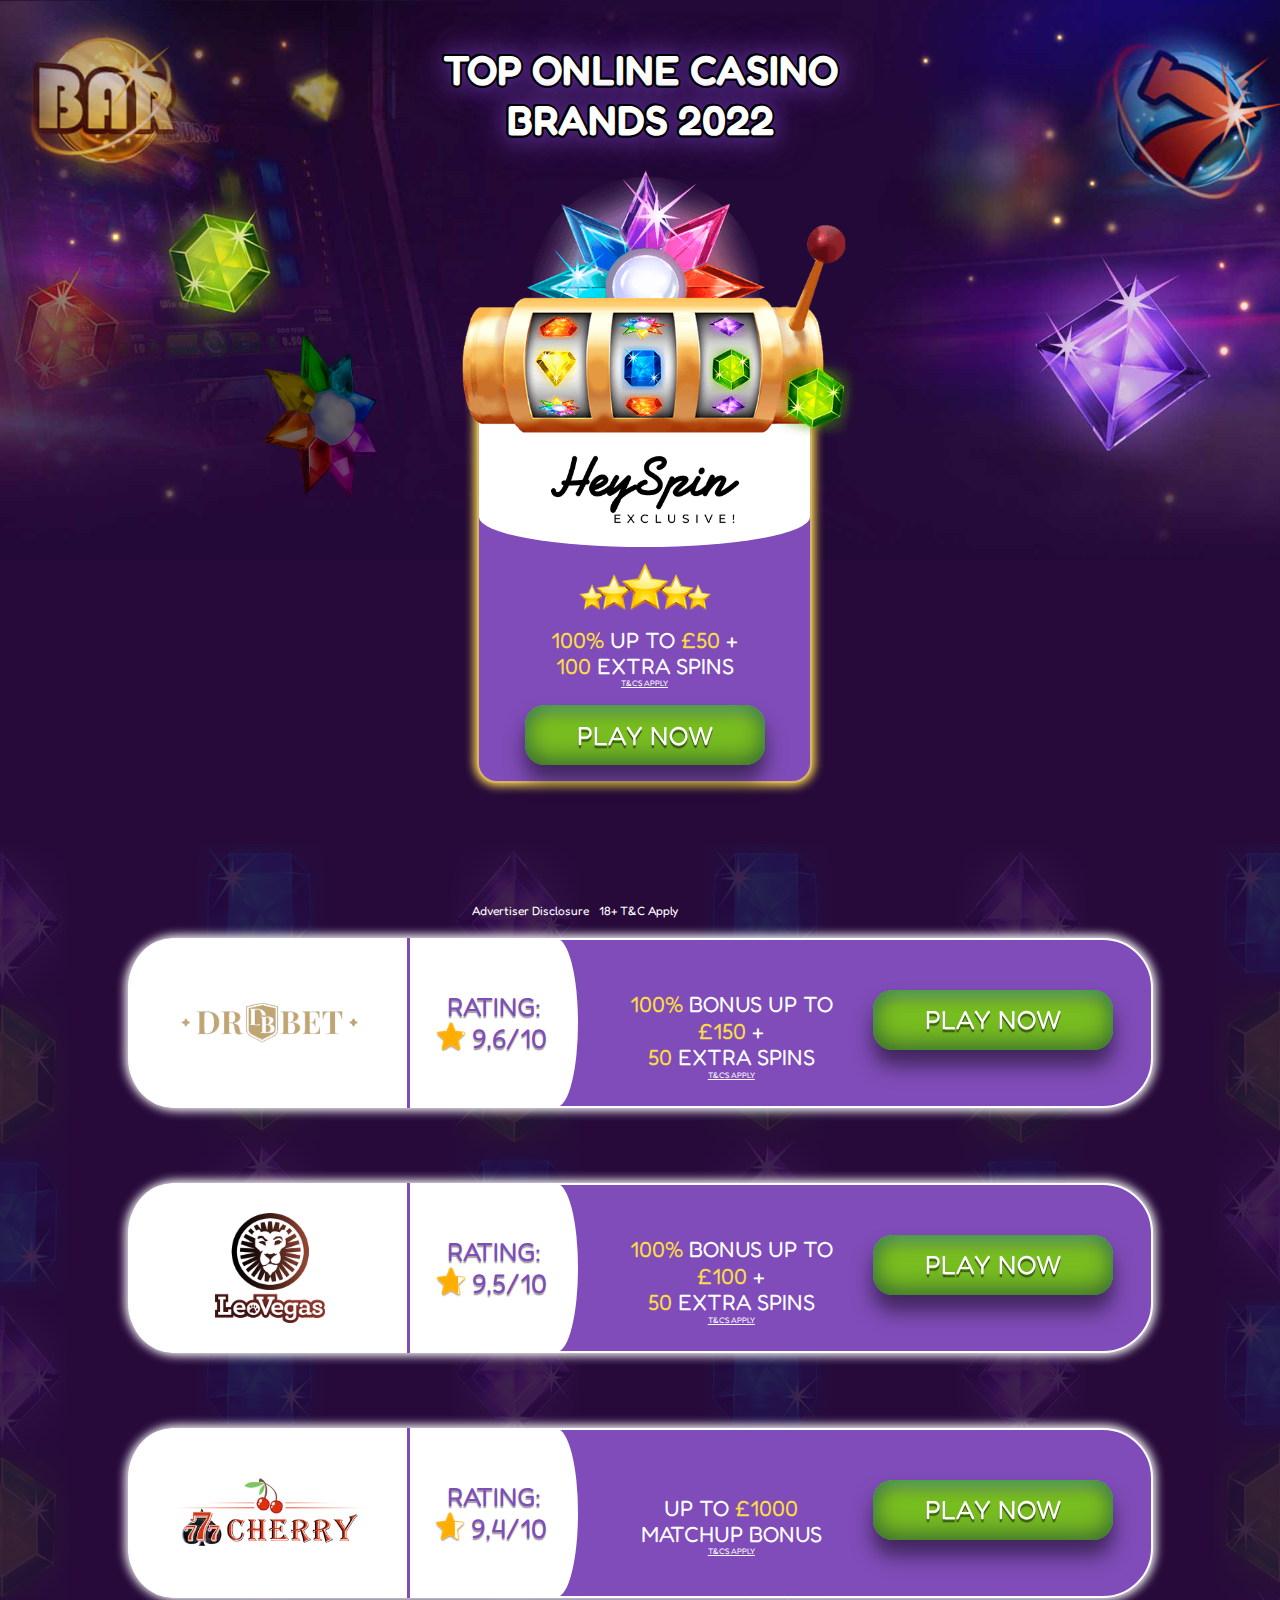
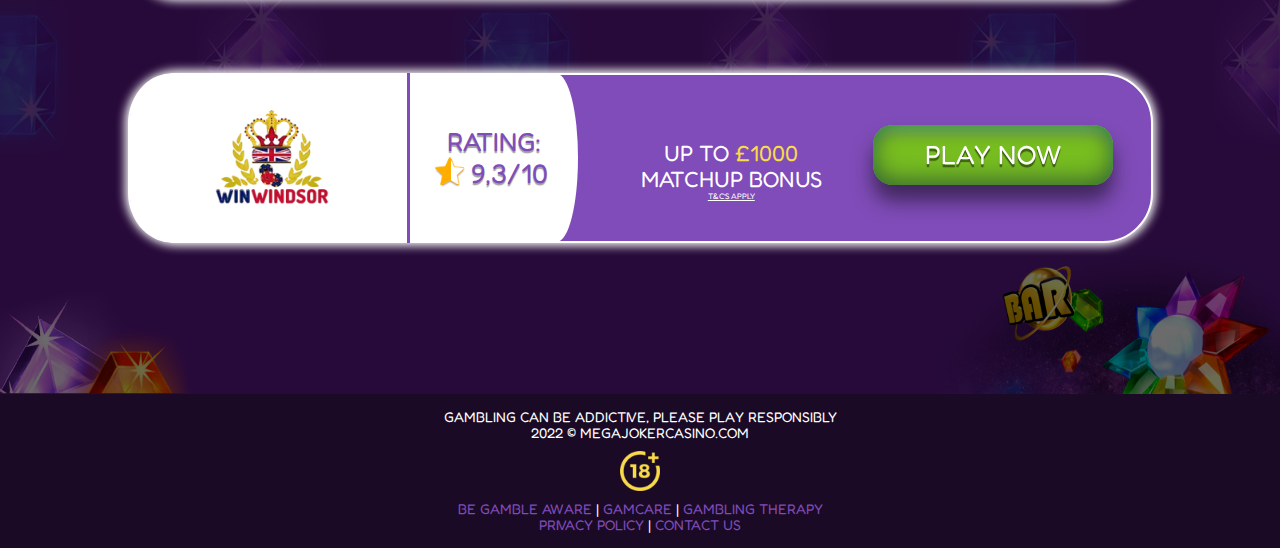
<file: index.html>
<!DOCTYPE html>
<html lang="en">

<head>
    <meta charset="UTF-8">
    <meta http-equiv="X-UA-Compatible" content="IE=edge">
    <meta name="viewport" content="width=device-width, initial-scale=1.0">
    <meta name="robots" content="noindex">
    <title>Mega Joker Casino</title>
    <link rel="shortcut icon" type="image/png" href="./images/favicon.ico" />
    <link rel="preconnect" href="https://fonts.googleapis.com">
    <link rel="preconnect" href="https://fonts.gstatic.com" crossorigin>
    <link href="https://fonts.googleapis.com/css2?family=Fredoka+One&display=swap" rel="stylesheet">
    <link rel="stylesheet"
        href="https://cdnjs.cloudflare.com/ajax/libs/modern-normalize/1.1.0/modern-normalize.min.css" />
    <link rel="stylesheet" href="./css/main.min.css?ver=14" />

    <!-- Yandex.Metrika counter -->
    <script type="text/javascript">
        (function (m, e, t, r, i, k, a) {
            m[i] = m[i] || function () { (m[i].a = m[i].a || []).push(arguments) };
            m[i].l = 1 * new Date(); k = e.createElement(t), a = e.getElementsByTagName(t)[0], k.async = 1, k.src = r, a.parentNode.insertBefore(k, a)
        })
            (window, document, "script", "https://mc.yandex.ru/metrika/tag.js", "ym");

        ym(87229335, "init", {
            clickmap: true,
            trackLinks: true,
            accurateTrackBounce: true,
            webvisor: true
        });
    </script>
    <noscript>
        <div><img src="https://mc.yandex.ru/watch/87229335" style="position:absolute; left:-9999px;" alt="" /></div>
    </noscript>
    <!-- /Yandex.Metrika counter -->

    <style>
        @media screen and (min-width:1200px) {
            .width {
                width: 240px;
            }
        }

        .wCh {
            width: 170px;
        }

        @media screen and (min-width:1200px) {
            .widthCherry {
                width: 196px;
            }
        }

        .Leo {
            width: 80px;
            padding: 5px;
        }

        @media screen and (min-width:1200px) {
            .Leo {
                width: 110px;
                padding: 0px;
            }
        }
    </style>
</head>

<body>
    <header class="header">
        <div class="header__container">
            <h1 class="header__title">top online casino <br> brands 2022</h1>
        </div>
    </header>

    <!--  <a href="#raiting">
    <svg class="scroll">
        <use href="./icons.svg#icon-scroll"></use>
    </svg>
    </a> -->


    <main>
        <section class="section hero">
            <div class="container hero__block">
                <img srcset="./images/slotsstarburst.png 1x, ./images/slotsstarburst.png 2x"
                    src="./images/slotsstarburst.png" alt="star" class="hero__slotsstar">

                <div class="hero__box">
                    <div class="hero__slots">
                        <img srcset="./images/HS.png 1x, ./images/HS.png 2x" src="./images/HS.png" alt="logo"
                            class="hero__logo">
                    </div>

                    <div class="hero__items">
                        <ul>
                            <li class="hero__item"><img srcset="./images/5stars.png 1x, ./images/5stars.png 2x"
                                    src="./images/5stars.png" alt="stars" class="hero__5stars"></li>

                            <li class="hero__item">
                                <p class="title__hero">
                                    <span class="accent-color">100%</span> Up to <span class="accent-color">£50</span>
                                    +<br><span class="accent-color">100 </span>extra spins
                                    <a target="_blank" class="tc-tooltip desktop-tooltip"
                                        href="https://adv2click.com/6TQ3Vrzq?utm_term='.$utm_term.'&utm_campaign='.$utm_campaign.'&utm_match='.$utm_match.'&gclid='.$gclid.'&accid='.$accid.'">T&C’s
                                        apply</a>
                                    <span target="_blank" class="tc-tooltip mobile-tooltip tc-tooltip-1"
                                        data-modal-open>T&C’s apply</span>
                                    <span class="tooltip-content tooltip-content-1">
                                        18+. New Players Only. Min. deposit £10. Max bonus allowed is £50. Offer
                                        duration upon receiving is valid for 2 weeks (14 days). Max Win from spins is
                                        £100. 35x wagering applies both for bonus and spins part. Spins are credited on
                                        specific games(Starburst). Spins expire after 24 hours if unused. Full T&Cs
                                        Apply.
                                    </span>
                                </p>
                            </li>

                            <li class="hero__item-margin">
                                <form action="" target="_blank">
                                    <a href="https://adv2click.com/6TQ3Vrzq?utm_term='.$utm_term.'&utm_campaign='.$utm_campaign.'&utm_match='.$utm_match.'&gclid='.$gclid.'&accid='.$accid.'"
                                        target="_blank">
                                        <button class="button__hero hvr-grow" type="button"
                                            style="margin-bottom: 0px;">Play now</button>
                            </li>
                            </a>
                            </form>
                    </div>
                    </ul>
                </div>
            </div>
        </section>

        <section class="raiting section" id="raiting">
            <div class="container">
                <h2 hidden>Rating</h2>
                <div class="raiting__tc-links">
                    <a href="#raiting" style="margin: 0 10px 0 0" data-modal-open3>Advertiser Disclosure</a>
                    <a href="#raiting" data-modal-open2>18+ T&C Apply</a>
                </div>

                <!-- START OF THE BRANDS LIST-->
                <ul class="raiting__list">

                    <!-- ( Dr.Bet ) -->

                    <li>
                        <div class="raiting__box">
                            <div class="raiting__box-1">
                                <img srcset="./images/logoCL.png 1x, ./images/logoCL.png 2x" src="./images/logoCL.png"
                                    alt="Logo1" class="icon__raiting icon__raiting-width">
                            </div>

                            <div class="raiting__stars-box">
                                <ul class="raiting__stars">
                                    <li>
                                        <p class="raiting__text">rating:</p>
                                    </li>

                                    <li>

                                        <div class="raiting__img-number">
                                            <img srcset="./images/starRating.png 1x, ./images/starRating.png 2x"
                                                src="./images/starRating.png" alt="Logo1" class="logo__starsRating">
                                            <p class="raiting__number">9,6/10</p>
                                        </div>



                                    </li>
                                </ul>
                            </div>



                            <div class="raiting__content">
                                <p class="title__hero-margin" data-modal-open6>
                                    <span class="accent-color">100%</span> bonus up to <span
                                        class="accent-color">£150</span>
                                    +<br><span class="accent-color">50</span> extra spins
                                    <a target="_blank" class="tc-tooltip desktop-tooltip"
                                        href="https://adv2click.com/FTqP8HW7?utm_term='.$utm_term.'&utm_campaign='.$utm_campaign.'&utm_match='.$utm_match.'&gclid='.$gclid.'&accid='.$accid.'">T&C’s
                                        apply</a>
                                    <span target="_blank" class="tc-tooltip mobile-tooltip tc-tooltip-1">T&C’s
                                        apply</span>
                                    <span class="tooltip-content tooltip-content-1">

                                        18+. New UK customers only. Opt in required. Bonus can be claimed only once.
                                        Minimal deposit required of £10. Max bonus sum = £150. Bonus money must be
                                        turned over (wagered) 40 times before bonus funds or associated winnings can be
                                        withdrawn. Winnings from bonus spins must be turned over (wagered) 50 times
                                        before bonus funds or associated winnings can be withdrawn. 50 bonus spins will
                                        be credited automatiсally if bonus was activated and first deposit was made in
                                        48 hours after registration. Welcome Spins must be used in 24 hours after they
                                        were credited. Max. bet allowed £5 per bet/spin when wagering with bonus money.
                                        General T&C and General Promotion Terms apply. Play responsibly. This bonus is
                                        available till 31.01.2023.

                                    </span>
                                </p>
                                <a href="https://adv2click.com/FTqP8HW7?utm_term='.$utm_term.'&utm_campaign='.$utm_campaign.'&utm_match='.$utm_match.'&gclid='.$gclid.'&accid='.$accid.'"
                                    target="_blank">
                                    <button class="button__hero hvr-grow" type="button">Play now</button>
                                </a>
                            </div>
                        </div>
                    </li>

                    <!--  START OF BRANDS LIST IN RATING LIST (  Leo Vegas  )-->
                    <li>
                        <div class="raiting__box">
                            <div class="raiting__box-1">
                                <img srcset="./images/leo.png 1x, ./images/leo.png 2x" src="./images/leo.png"
                                    alt="Logo2" class="icon__raiting Leo">
                            </div>

                            <div class="raiting__stars-box">
                                <ul class="raiting__stars">
                                    <li>
                                        <p class="raiting__text">rating:</p>
                                    </li>

                                    <li>

                                    <li>
                                        <div class="raiting__img-number">
                                            <img srcset="./images/starRating2.png 1x, ./images/starRating2.png 2x"
                                                src="./images/starRating2.png" alt="Logo2" class="logo__starsRating">
                                            <p class="raiting__number">9,5/10</p>
                                        </div>


                                    </li>
                                </ul>
                            </div>
                            <div class="raiting__content">
                                <p class="title__hero-margin" data-modal-open7>
                                    <span class="accent-color">100%</span> bonus up to <span
                                        class="accent-color">£100</span>
                                    +<br><span class="accent-color">50</span> extra spins
                                    <a target="_blank" class="tc-tooltip desktop-tooltip"
                                        href="https://adv2click.com/pWbWXkgr?utm_term='.$utm_term.'&utm_campaign='.$utm_campaign.'&utm_match='.$utm_match.'&gclid='.$gclid.'&accid='.$accid.'">T&C’s
                                        apply</a>
                                    <span target="_balnk" class="tc-tooltip mobile-tooltip tc-tooltip-1">T&C’s
                                        apply</span>
                                    <span class="tooltip-content tooltip-content-1">T&Cs apply. New reg only. Claim 10
                                        free spins x10p each on Book of Dead (no deposit needed) within 3 days. Opt in &
                                        deposit £10, £25 or £50 within 7 days & further 7 days to wager cash stakes 35x
                                        to unlock reward (£50 on 2 deposits). 3 day exp. Wagering/game contributions
                                        vary. 25 wager-free spins x10p to added to Starburst with each qualifying
                                        deposit, 3 day expiry.
                                    </span>
                                </p>
                                <a href="https://adv2click.com/pWbWXkgr?utm_term='.$utm_term.'&utm_campaign='.$utm_campaign.'&utm_match='.$utm_match.'&gclid='.$gclid.'&accid='.$accid.'"
                                    target="_blank">
                                    <button class="button__hero hvr-grow" type="button">Play now</button></a>
                            </div>
                        </div>
                    </li>

                    <!--  END OF BRAND IN RATING LIST ( HeySpin )-->


                    <!--  START OF BRAND IN RATING LIST ( Cherry)-->
                    <li>
                        <div class="raiting__box">
                            <div class="raiting__box-1">
                                <img srcset="./images/cherry.webp 1x, ./images/cherry.webp 2x"
                                    src="./images/cherry.webp" alt="Logo4" class="widthCherry wCh">
                            </div>

                            <div class="raiting__stars-box">
                                <ul class="raiting__stars">
                                    <li>
                                        <p class="raiting__text">rating:</p>
                                    </li>

                                    <li>
                                        <div class="raiting__img-number">
                                            <img srcset="./images/starRating3.png 1x, ./images/starRating3.png 2x"
                                                src="./images/starRating3.png" alt="Logo3" class="logo__starsRating">
                                            <p class="raiting__number">9,4/10</p>
                                        </div>

                                    </li>

                                </ul>
                            </div>

                            <div class="raiting__content">
                                <p class="title__hero-margin" data-modal-open9>
                                    <span class="accent-color"></span>up to <span class="accent-color">£1000</span>
                                    <br><span class="accent-color"></span> matchup bonus
                                    <a target="_blank" class="tc-tooltip desktop-tooltip"
                                        href="https://adv2click.com/zwMXVY2Z?utm_term='.$utm_term.'&utm_campaign='.$utm_campaign.'&utm_match='.$utm_match.'&gclid='.$gclid.'&accid='.$accid.'">T&C’s
                                        apply</a>
                                    <span target="_balnk" class="tc-tooltip mobile-tooltip tc-tooltip-1">T&C’s
                                        apply</span>
                                    <span class="tooltip-content tooltip-content-1">
                                        18+. New Players Only. £10 min fund, £2,000 max bonus, max bonus conversion
                                        equal to lifetime deposits (up to £250), 65x wagering requirements and full T&C
                                        Apply.
                                    </span>
                                </p>
                                <a href="https://adv2click.com/zwMXVY2Z?utm_term='.$utm_term.'&utm_campaign='.$utm_campaign.'&utm_match='.$utm_match.'&gclid='.$gclid.'&accid='.$accid.'"
                                    target="_blank">
                                    <button class="button__hero hvr-grow" type="button">Play now</button></a>
                            </div>

                        </div>
                    </li>
                    <!--  END OF BRAND IN RATING LIST -->


                    <!--  BRANDS LIST  ( Winwindsor )-->
                    <li>
                        <div class="raiting__box">
                            <div class="raiting__box-1">
                                <img srcset="./images/ww.webp 1x, ./images/ww.webp 2x" src="./images/ww.webp"
                                    alt="Logo1" class="icon__raiting width">
                            </div>

                            <div class="raiting__stars-box">
                                <ul class="raiting__stars">
                                    <li>
                                        <p class="raiting__text">rating:</p>
                                    </li>
                                    <li>

                                        <div class="raiting__img-number">
                                            <img srcset="./images/starRating5.png 1x, ./images/starRating5.png 2x"
                                                src="./images/starRating5.png" alt="Logo1" class="logo__starsRating">
                                            <p class="raiting__number">9,3/10</p>
                                        </div>

                                    </li>
                                </ul>
                            </div>
                            <div class="raiting__content">
                                <p class="title__hero-margin" data-modal-open8>
                                    <span class="accent-color"></span>up to <span class="accent-color">£1000</span>
                                    <br><span class="accent-color"></span> matchup bonus
                                    <a target="_blank" class="tc-tooltip desktop-tooltip"
                                        href="https://adv2click.com/M127KkXX?utm_term='.$utm_term.'&utm_campaign='.$utm_campaign.'&utm_match='.$utm_match.'&gclid='.$gclid.'&accid='.$accid.'">T&C’s
                                        apply</a>
                                    <span target="_balnk" class="tc-tooltip mobile-tooltip tc-tooltip-1">T&C’s
                                        apply</span>
                                    <span class="tooltip-content tooltip-content-1">18+. New Players Only. £10 min fund,
                                        £2,000 max bonus, max bonus conversion equal to lifetime deposits (up to £250),
                                        65x wagering requirements and full T&C Apply.
                                    </span>
                                </p>
                                <a href="https://adv2click.com/M127KkXX?utm_term='.$utm_term.'&utm_campaign='.$utm_campaign.'&utm_match='.$utm_match.'&gclid='.$gclid.'&accid='.$accid.'"
                                    target="_blank">
                                    <button class="button__hero hvr-grow" type="button">Play now</button></a>
                            </div>
                        </div>
                    </li>
                    <!--  END OF BRAND IN RATING LIST -->



                </ul>

                <!-- END OF THE BRANDS LIST-->

            </div>
        </section>
    </main>


    <footer class="footer">


        <div class="footer__container">
            <div class="footer-tablet">
                <div class="footer__content text-uppercase">
                    <div>Gambling Can Be Addictive, Please Play Responsibly</div>
                    <!-- <p>FOR ADULTS ONLY(18+)</p> -->
                    <div>2022 © Megajokercasino.com</div>
                    <img srcset="./images/Age.png 1x, ./images/Age.png 2x" src="./images/Age.png" alt="Age"
                        class="icon__footer-age">

                    <div id="footer">
                        <a href="https://www.begambleaware.org/">BE GAMBLE AWARE</a>
                        |
                        <a href="https://www.gamcare.org.uk/">Gamcare</a>
                        |
                        <a href="https://www.gamblingtherapy.org/en">Gambling Therapy</a>
                    </div>
                    <noindex>
                        <a href="#footer" data-modal-open4>Privacy Policy</a>
                    </noindex>
                    |
                    <a href="#footer" data-modal-open5>CONTACT US</a>
                </div>
            </div>
        </div>
    </footer>

    <div class="modal__backdrop is-hidden" data-modal>
        <div class="modal" data-form-modal>
            <span class="modal__hero-text">
                18+. New Players Only. Min. deposit £10. Max bonus allowed is £50. Offer duration upon receiving is
                valid for 2 weeks (14 days). Max Win from spins is £100. 35x wagering applies both for bonus and spins
                part. Spins are credited on specific games(Starburst). Spins expire after 24 hours if unused. Full T&Cs
                Apply.
                <a href="https://adv2click.com/6TQ3Vrzq?utm_term='.$utm_term.'&utm_campaign='.$utm_campaign.'&utm_match='.$utm_match.'&gclid='.$gclid.'&accid='.$accid.'"
                    target="_blank" class="modal__link-btn">
                    <button class="button__hero btn" type="button" style="margin-bottom: 0px;">Play now</button>
                </a>
                <span class="modal__close" data-modal-close>Close window</span>
            </span>
        </div>
    </div>

    <div class="modal__backdrop2 is-hidden2" data-modal2>
        <div class="modal2" data-form-modal2>
            <span class="modal__hero-text">
                T&Cs apply. New reg only. Claim 10 free spins x10p each on Book of Dead (no deposit needed) within 3
                days. Opt in & deposit £10, £25 or £50 within 7 days & further 7 days to wager cash stakes 35x to unlock
                reward (£50 on 2 deposits). 3 day exp. Wagering/game contributions vary. 25 wager-free spins x10p to
                added to Starburst with each qualifying deposit, 3 day expiry.
                <span class="modal__close2" data-modal-close2>Close window</span>
            </span>
        </div>
    </div>


    <div class="modal__backdrop3 is-hidden3" data-modal3>
        <div class="modal3" data-form-modal3>
            <span class="modal__hero-text">
                megajokercasino.com is an autonomous online asset that compares limited-time offers of diverse casino
                locales to assist guests to discover the one that suits them best.
                We get certain recompense from the displayed brands. The order in which they show up on the site might
                depend on the compensation.
                These situation choices are too affected by our own conclusion, user experience, survey discoveries,
                conversion rate, and other factors. We do our best in order to supply the most significant information,
                in any case, our site can not and does not offer information approximately all competing offers
                accessible on the market.
                <span class="modal__close3" data-modal-close3>Close window</span>
            </span>
        </div>
    </div>

    <div class="modal__backdrop4 is-hidden4" data-modal4>
        <div class="modal4" data-form-modal4>

            <button type="button" class="button__modal4" data-modal-close4>
                <svg class="icon__close4">
                    <use href="./images/icons.svg#icon-close"></use>
                </svg>
            </button>

            <div style="padding: 10px;">
                <span class="modal__hero-text">
                    <p class="modal__p">This privacy policy aimed to explain how jamminjarslot.com (“we”, “our” or “us”)
                        uses and protects any data that visitors (“you”, “your”) provide us when you use our website.
                    </p>
                    <p class="modal__p">
                        We may gather personal identification information from visitors of our website in the following
                        cases:
                    </p>
                    <ul class="modal__ul">
                        <li style="display: list-item;
                            text-align: -webkit-match-parent; list-style: disc;">when you access our website, we may
                            collect IP address and Location data;</li>
                        <li style="display: list-item;
                            text-align: -webkit-match-parent; list-style: disc;">when a visitor contacts us and
                            provides personal
                            information such as email address or name; then we will only use this data to send you a
                            reply.</li>
                    </ul>
                    <h3>Cookies</h3>
                    <p class="modal__p">We use “cookies” on this site. A cookie is a small text file which our website
                        sends to your hard drive
                        to help us keep track of your movements within the site and carry out research to improve our
                        marketing content,
                        products and services. Usage of a cookie does not concern any personal information of yours.</p>
                    <p class="modal__p">
                        We use Google Analytics on our website, which in its turn uses cookies to track your behavior on
                        our site & your preferences.
                        This data then used by us to compile statistical marketing reports via Google Analytics.
                        We never share any data with third parties, however we are in no control of processing of such
                        data by Google.
                    </p>
                    <p class="modal__p">
                        The settings of cookies can be changed in your browser should you wish to accept or reject all
                        cookies when you visit websites.
                    </p>
                    <p class="modal__p">megajokercasino.com contains links to other websites.
                        When you use these links to leave our site, please be advised that we do not have any control
                        over other websites.
                        Therefore, we cannot be responsible for the protection and privacy
                        of any information which you provide when visiting such sites and such sites are not governed by
                        this privacy statement.</p>
                    <p class="modal__p">
                        We may update this policy from time to time. The updated version will be placed on this page.
                    </p>
                    <p class="modal__p">
                        This site is not intended for use by anyone under the age of 18.
                    </p>
                    <p class="modal__p">
                        If you have any questions regarding this Privacy Policy, feel free to reach us
                    </p>
                    <!-- <span class="modal__close4" data-modal-close4>Close window</span> -->
                </span>
            </div>

        </div>
    </div>

    <div class="modal__backdrop5 is-hidden5" data-modal5>
        <div class="modal5" data-form-modal5>

            <button type="button" class="button__modal5" data-modal-close5>
                <svg class="icon__close5">
                    <use href="./images/icons.svg#icon-close"></use>
                </svg>
            </button>

            <form autocomplete="on" class="modal__form5" action="send_mail.php" id="form" name="form" method="post">
                <p class="modal__heading5">Please enter your details below</p>

                <label class="modal__thumb5" for="forName">
                    <span class="modal__label">Name*</span>
                    <input class="modal__input5 _req" type="text" name="name" id="formName">

                    <svg class="icon__modal-img">
                        <use href="./images/icons.svg#person"></use>
                    </svg>
                </label>

                <label class="modal__thumb5" for="formEmail">
                    <span class="modal__label">Email*</span>
                    <input type="email" name="email" id="formEmail" class="modal__input5 _req _email">

                    <svg class="icon__modal-img">
                        <use href="./images/icons.svg#icon-emailblack"></use>
                    </svg>
                </label>

                <label class="modal__thumb5" for="formMessage">
                    <span class="modal__label">Text</span>
                    <textarea name="message" id="formMessage" placeholder="Leave your text here"
                        class="modal__area"></textarea>
                </label>

                <button type="submit" class="modal-button__btn">Submit</button>
            </form>

        </div>
    </div>

    <div class="modal__backdrop6 is-hidden6" data-modal6>
        <div class="modal6" data-form-modal6>
            <span class="modal__hero-text">
                18+. New UK customers only. Opt in required. Bonus can be claimed only once. Minimal deposit required of
                £10. Max bonus sum = £150. Bonus money must be turned over (wagered) 40 times before bonus funds or
                associated winnings can be withdrawn. Winnings from bonus spins must be turned over (wagered) 50 times
                before bonus funds or associated winnings can be withdrawn. 50 bonus spins will be credited
                automatiсally if bonus was activated and first deposit was made in 48 hours after registration. Welcome
                Spins must be used in 24 hours after they were credited. Max. bet allowed £5 per bet/spin when wagering
                with bonus money. General T&C and General Promotion Terms apply. Play responsibly. This bonus is
                available till 31.01.2023.
                <a href="https://adv2click.com/FTqP8HW7?utm_term='.$utm_term.'&utm_campaign='.$utm_campaign.'&utm_match='.$utm_match.'&gclid='.$gclid.'&accid='.$accid.'"
                    target="_blank" class="modal__link-btn">
                    <button class="button__hero btn" type="button" style="margin-bottom: 0px;">Play now</button>
                </a>
                <span class="modal__close6" data-modal-close6>Close window</span>
            </span>
        </div>
    </div>

    <div class="modal__backdrop7 is-hidden7" data-modal7>
        <div class="modal7" data-form-modal7>
            <span class="modal__hero-text">
                T&Cs apply. New reg only. Claim 10 free spins x10p each on Book of Dead (no deposit needed) within 3
                days. Opt in & deposit £10, £25 or £50 within 7 days & further 7 days to wager cash stakes 35x to unlock
                reward (£50 on 2 deposits). 3 day exp. Wagering/game contributions vary. 25 wager-free spins x10p to
                added to Starburst with each qualifying deposit, 3 day expiry.
                <a href="https://adv2click.com/pWbWXkgr?utm_term='.$utm_term.'&utm_campaign='.$utm_campaign.'&utm_match='.$utm_match.'&gclid='.$gclid.'&accid='.$accid.'"
                    target="_blank" class="modal__link-btn">
                    <button class="button__hero btn" type="button" style="margin-bottom: 0px;">Play now</button>
                </a>
                <span class="modal__close7" data-modal-close7>Close window</span>
            </span>
        </div>
    </div>

    <div class="modal__backdrop8 is-hidden8" data-modal8>
        <div class="modal8" data-form-modal8>
            <span class="modal__hero-text">
                18+. New Players Only. £10 min fund, £2,000 max bonus, max bonus conversion equal to lifetime deposits
                (up to £250), 65x wagering requirements and full T&C Apply.
                <a href="https://adv2click.com/M127KkXX?utm_term='.$utm_term.'&external_id='.$external_id.'&utm_campaign='.$utm_campaign.'&utm_match='.$utm_match.'&gclid='. $gclid .'&accid='.$accid.'"
                    target="_blank" class="modal__link-btn">
                    <button class="button__hero btn" type="button" style="margin-bottom: 0px;">Play now</button>
                </a>
                <span class="modal__close8" data-modal-close8>Close window</span>
            </span>
        </div>
    </div>

    <div class="modal__backdrop9 is-hidden9" data-modal9>
        <div class="modal9" data-form-modal9>
            <span class="modal__hero-text">
                18+. New Players Only. £10 min fund, £2,000 max bonus, max bonus conversion equal to lifetime deposits
                (up to £250), 65x wagering requirements and full T&C Apply.
                <a href="https://adv2click.com/zwMXVY2Z?utm_term='.$utm_term.'&external_id='.$external_id.'&utm_campaign='.$utm_campaign.'&utm_match='.$utm_match.'&gclid='. $gclid .'&accid='.$accid.'"
                    target="_blank" class="modal__link-btn">
                    <button class="button__hero btn" type="button" style="margin-bottom: 0px;">Play now</button>
                </a>
                <span class="modal__close9" data-modal-close9>Close window</span>
            </span>
        </div>
    </div>


    <script src="./js/modal.js?ver=3"></script>
    <!-- <script src="./js/mail.js?ver=10"></script> -->

</body>

</html>
</file>
<file: css/main.min.css>
/*! modern-normalize v1.1.0 | MIT License | https://github.com/sindresorhus/modern-normalize */*,::before,::after{box-sizing:border-box}html{line-height:1.15;-webkit-text-size-adjust:100%;-moz-tab-size:4;tab-size:4}body{margin:0;font-family:system-ui,-apple-system,"Segoe UI",Roboto,Helvetica,Arial,sans-serif,"Apple Color Emoji","Segoe UI Emoji"}hr{height:0;color:inherit}abbr[title]{text-decoration:underline dotted}b,strong{font-weight:bolder}code,kbd,samp,pre{font-family:ui-monospace,SFMono-Regular,Consolas,"Liberation Mono",Menlo,monospace;font-size:1em}small{font-size:80%}sub,sup{font-size:75%;line-height:0;position:relative;vertical-align:baseline}sub{bottom:-0.25em}sup{top:-0.5em}table{text-indent:0;border-color:inherit}button,input,optgroup,select,textarea{font-family:inherit;font-size:100%;line-height:1.15;margin:0}button,select{text-transform:none}button,[type=button],[type=reset],[type=submit]{-webkit-appearance:button}::-moz-focus-inner{border-style:none;padding:0}:-moz-focusring{outline:1px dotted ButtonText}:-moz-ui-invalid{box-shadow:none}legend{padding:0}progress{vertical-align:baseline}::-webkit-inner-spin-button,::-webkit-outer-spin-button{height:auto}[type=search]{-webkit-appearance:textfield;outline-offset:-2px}::-webkit-search-decoration{-webkit-appearance:none}::-webkit-file-upload-button{-webkit-appearance:button;font:inherit}summary{display:list-item}:root{--current-font: Fredoka One, sans-serif;--main-title-color: #ffffff;--second-title-color: #212121;--first-text-color: #757575;--second-text-color: rgba(255, 255, 255, 0.6);--third-text-color: #000000;--accent-color: #9927b5;--btn-accent-color: #9927b5;--main-site-section: #2f303a;--thumb-background-color: #f5f4fa;--line-color: #ececec;--border-color: #eeeeee;--current-placeholder-color: rgba(117, 117, 117, 0.5);--social-background-color: rgba(255, 255, 255, 0.1);--social-link-color: #afb1b8;--overlay-color: rgba(0, 0, 0, 0.2);--duration: 250ms;--function: cubic-bezier(0.4, 0, 0.2, 1);--about-text-bgc: rgba(47, 48, 58, 0.8);--overlay-card-color: rgba(33, 150, 243, 0.9)}p,h1,h2,h3,h4,h5,h6{margin:0}ul{padding:0}li{list-style:none}.lists{list-style:none;list-style-type:none}img{display:block;height:auto}a{color:#fff;cursor:pointer}::-webkit-scrollbar{width:0}body{font-family:Fredoka One,sans-serif;color:#270a3a;background-color:#fff}body{font-family:Fredoka One,sans-serif;color:#fff;background-color:#270a3a}.container{min-width:200px;margin:0 auto}.hero .container{max-width:360px;padding:0;text-align:center}@media screen and (min-width: 1200px){.hero .container{max-width:696px}}@media screen and (min-width: 480px){.container{width:390px}}@media screen and (min-width: 768px){.container{width:768px}}@media screen and (min-width: 1200px){.container{width:1200px}}.section{padding:60px 0}.section.hero{padding:0}.button__hero{border:none;cursor:pointer;border-radius:20px;background-color:#78be20;box-shadow:inset 0px 5px 0px 0px rgba(0,0,0,.1);font-size:20px;font-family:Fredoka One;color:#fff;text-transform:uppercase;line-height:1.2;text-align:center;text-shadow:0px 3px .99px rgba(0,0,0,.49);transition:color .3s ease,background-color .3s ease,border-color .3s ease;width:166px;height:60px;border-color:#6d8c18;border-radius:20px;box-shadow:0 1rem 1.25rem 0 rgba(0,0,0,.5),0 -0.25rem 1.5rem #325d30 inset,0 .75rem .5rem rgba(114,133,114,.4) inset,0 .25rem .5rem 0 #53f35b inset}@media screen and (min-width: 768px){.button__hero{border:none;cursor:pointer;border-radius:20px;background-color:#78be20;box-shadow:0px 5px 0px 0px rgba(0,0,0,.1);font-size:26.285px;font-family:Fredoka One;color:#fff;text-transform:uppercase;line-height:1.2;text-align:center;text-shadow:0px 3px .99px rgba(0,0,0,.49);transition-duration:var(--duration);transition-timing-function:var(--function);width:220px;height:60px;border-color:#6d8c18;border-radius:20px;box-shadow:0 1rem 1.25rem 0 rgba(0,0,0,.5),0 -0.25rem 1.5rem #325d30 inset,0 .75rem .5rem rgba(114,133,114,.4) inset,0 .25rem .5rem 0 #53f35b inset}}@media screen and (min-width: 1200px){.button__hero{border:none;cursor:pointer;border-radius:20px;background-color:#78be20;box-shadow:0px 5px 0px 0px rgba(0,0,0,.1);font-size:26.285px;font-family:Fredoka One;color:#fff;text-transform:uppercase;line-height:1.2;text-align:center;text-shadow:0px 3px .99px rgba(0,0,0,.49);transition:color .3s ease,background-color .3s ease,border-color .3s ease;width:240px;height:60px;margin-bottom:18px;border-color:#6d8c18;border-radius:20px;box-shadow:0 1rem 1.25rem 0 rgba(0,0,0,.5),0 -0.25rem 1.5rem #325d30 inset,0 .75rem .5rem rgba(114,133,114,.4) inset,0 .25rem .5rem 0 #53f35b inset}}@media screen and (min-width: 1900px){.button__hero{border:none;cursor:pointer;border-radius:20px;background-color:#78be20;box-shadow:0px 5px 0px 0px rgba(0,0,0,.1);font-size:26.285px;font-family:Fredoka One;color:#fff;text-transform:uppercase;line-height:1.2;text-align:center;text-shadow:0px 3px .99px rgba(0,0,0,.49);width:266px;height:60px;border-color:#6d8c18;border-radius:20px;box-shadow:0 1rem 1.25rem 0 rgba(0,0,0,.5),0 -0.25rem 1.5rem #325d30 inset,0 .75rem .5rem rgba(114,133,114,.4) inset,0 .25rem .5rem 0 #53f35b inset}}.button__hero:hover{transform:perspective(1px) translateZ(0)}.button__hero:focus{color:#fff}.hvr-grow{display:inline-block;vertical-align:middle;transform:translateZ(0);backface-visibility:hidden;-moz-osx-font-smoothing:grayscale;transition-duration:.3s;transition-property:transform}.hvr-grow:hover,.hvr-grow:focus,.hvr-grow:active{transform:scale(1.1)}.button__modal{display:flex;justify-content:center;align-items:center;position:absolute;top:8px;right:8px;min-height:30px;min-width:30px;padding:0;background-color:#fff;color:#000;border-radius:50%;border:1px solid rgba(0,0,0,.1);cursor:pointer;transition-property:color;transition-duration:250ms;transition-timing-function:cubic-bezier(0.4, 0, 0.2, 1)}.button__modal4{display:flex;justify-content:center;align-items:center;position:absolute;top:11px;right:11px;min-height:30px;min-width:30px;padding:0;background-color:#fff;color:#000;border-radius:50%;border:1px solid rgba(0,0,0,.1);cursor:pointer;transition-property:color;transition-duration:250ms;transition-timing-function:cubic-bezier(0.4, 0, 0.2, 1)}.button__modal4:focus,.button__modal4:hover{color:brown}.button__modal5{display:flex;justify-content:center;align-items:center;position:absolute;top:11px;right:11px;min-height:30px;min-width:30px;padding:0;background-color:#fff;color:#000;border-radius:50%;border:1px solid rgba(0,0,0,.1);cursor:pointer;transition-property:color;transition-duration:250ms;transition-timing-function:cubic-bezier(0.4, 0, 0.2, 1)}.button__modal5:focus,.button__modal5:hover{color:brown}.icon__raiting{width:150px}@media screen and (min-width: 1200px){.icon__raiting-width{width:180px}}.icon__footer-age{width:44px;height:44px;margin:10px auto}@media screen and (min-width: 1200px){.icon__footer-age{width:40px;height:40px;margin-right:auto;padding:0px}}.icon__close4{fill:currentColor;width:18px;height:18px}.modal__input:focus+.icon__modal-img{fill:var(--accent-color)}.icon__modal-img{width:18px;height:18px;background-color:rgba(0,0,0,0);position:absolute;top:0;left:0;transform:translate(12px, 28px);color:#000;transition-property:fill;transition-duration:250ms;transition-timing-function:cubic-bezier(0.4, 0, 0.2, 1)}.icon__check{width:16px;height:15px;fill:currentColor}.icon__client{width:106px;height:60px;fill:currentColor}.icon__mob-menu{width:40px;height:40px;fill:currentColor;transition:color 250ms cubic-bezier(0.4, 0, 0.2, 1)}.icon__mail{width:14px;height:10px}@media screen and (min-width: 1200px){.icon__mail{width:16px;height:12px}}.icon__tel{width:10px;height:14px}@media screen and (min-width: 1200px){.icon__tel{width:10px;height:16px}}.icon__menu-close{width:40px;height:40px;fill:currentColor;transition:color 250ms cubic-bezier(0.4, 0, 0.2, 1)}.icon__close5{fill:currentColor;width:18px;height:18px}.modal__backdrop{position:fixed;top:0;left:0;z-index:101;height:100%;width:100%;background-color:rgba(0,0,0,.62);opacity:1;visibility:visible;transition-property:opacity,visibility;transition-duration:250ms;transition-timing-function:cubic-bezier(0.4, 0, 0.2, 1)}.modal__backdrop6{position:fixed;top:0;left:0;z-index:101;height:100%;width:100%;background-color:rgba(0,0,0,.62);opacity:1;visibility:visible;transition-property:opacity,visibility;transition-duration:250ms;transition-timing-function:cubic-bezier(0.4, 0, 0.2, 1)}.modal__backdrop7{position:fixed;top:0;left:0;z-index:101;height:100%;width:100%;background-color:rgba(0,0,0,.62);opacity:1;visibility:visible;transition-property:opacity,visibility;transition-duration:250ms;transition-timing-function:cubic-bezier(0.4, 0, 0.2, 1)}.modal__backdrop8{position:fixed;top:0;left:0;z-index:101;height:100%;width:100%;background-color:rgba(0,0,0,.62);opacity:1;visibility:visible;transition-property:opacity,visibility;transition-duration:250ms;transition-timing-function:cubic-bezier(0.4, 0, 0.2, 1)}.modal__backdrop9{position:fixed;top:0;left:0;z-index:101;height:100%;width:100%;background-color:rgba(0,0,0,.62);opacity:1;visibility:visible;transition-property:opacity,visibility;transition-duration:250ms;transition-timing-function:cubic-bezier(0.4, 0, 0.2, 1)}.modal__backdrop.is-hidden{visibility:hidden;opacity:0;pointer-events:none}.modal__backdrop6.is-hidden6{visibility:hidden;opacity:0;pointer-events:none}.modal__backdrop7.is-hidden7{visibility:hidden;opacity:0;pointer-events:none}.modal__backdrop8.is-hidden8{visibility:hidden;opacity:0;pointer-events:none}.modal__backdrop9.is-hidden9{visibility:hidden;opacity:0;pointer-events:none}.modal__backdrop.is-hidden>.modal{opacity:0;transform:translate(-50%, -50%) scale(2.9)}.modal__backdrop6.is-hidden6>.modal6{opacity:0;transform:translate(-50%, -50%) scale(2.9)}.modal__backdrop7.is-hidden7>.modal7{opacity:0;transform:translate(-50%, -50%) scale(2.9)}.modal__backdrop8.is-hidden8>.modal8{opacity:0;transform:translate(-50%, -50%) scale(2.9)}.modal__backdrop9.is-hidden9>.modal9{opacity:0;transform:translate(-50%, -50%) scale(2.9)}.modal{position:absolute;top:50%;left:50%;text-align:center;transform:translate(-50%, -50%) scale(1);width:90%;height:auto;padding:15px 15px 0px 15px;background-color:var(--main-title-color);opacity:1;border-radius:6px;-webkit-box-shadow:0px 1px 3px rgba(0,0,0,.12),0px 1px 1px rgba(0,0,0,.14),0px 2px 1px rgba(0,0,0,.2);box-shadow:0px 1px 3px rgba(0,0,0,.12),0px 1px 1px rgba(0,0,0,.14),0px 2px 1px rgba(0,0,0,.2);transition-property:opacity,transform;transition-duration:var(--duration);transition-timing-function:var(--function)}@media screen and (min-width: 480px){.modal{width:354px}}@media screen and (min-width: 1200px){.modal{width:528px}}.modal6{position:absolute;top:50%;left:50%;text-align:center;transform:translate(-50%, -50%) scale(1);width:90%;height:auto;padding:15px 15px 0px 15px;background-color:var(--main-title-color);opacity:1;border-radius:6px;-webkit-box-shadow:0px 1px 3px rgba(0,0,0,.12),0px 1px 1px rgba(0,0,0,.14),0px 2px 1px rgba(0,0,0,.2);box-shadow:0px 1px 3px rgba(0,0,0,.12),0px 1px 1px rgba(0,0,0,.14),0px 2px 1px rgba(0,0,0,.2);transition-property:opacity,transform;transition-duration:var(--duration);transition-timing-function:var(--function)}@media screen and (min-width: 480px){.modal6{width:354px}}@media screen and (min-width: 1200px){.modal6{width:528px}}.modal7{position:absolute;top:50%;left:50%;text-align:center;transform:translate(-50%, -50%) scale(1);width:90%;height:auto;padding:15px 15px 0px 15px;background-color:var(--main-title-color);opacity:1;border-radius:6px;-webkit-box-shadow:0px 1px 3px rgba(0,0,0,.12),0px 1px 1px rgba(0,0,0,.14),0px 2px 1px rgba(0,0,0,.2);box-shadow:0px 1px 3px rgba(0,0,0,.12),0px 1px 1px rgba(0,0,0,.14),0px 2px 1px rgba(0,0,0,.2);transition-property:opacity,transform;transition-duration:var(--duration);transition-timing-function:var(--function)}@media screen and (min-width: 480px){.modal7{width:354px}}@media screen and (min-width: 1200px){.modal7{width:528px}}.modal8{position:absolute;top:50%;left:50%;text-align:center;transform:translate(-50%, -50%) scale(1);width:90%;height:auto;padding:15px 15px 0px 15px;background-color:var(--main-title-color);opacity:1;border-radius:6px;-webkit-box-shadow:0px 1px 3px rgba(0,0,0,.12),0px 1px 1px rgba(0,0,0,.14),0px 2px 1px rgba(0,0,0,.2);box-shadow:0px 1px 3px rgba(0,0,0,.12),0px 1px 1px rgba(0,0,0,.14),0px 2px 1px rgba(0,0,0,.2);transition-property:opacity,transform;transition-duration:var(--duration);transition-timing-function:var(--function)}@media screen and (min-width: 480px){.modal8{width:354px}}@media screen and (min-width: 1200px){.modal8{width:528px}}.modal9{position:absolute;top:50%;left:50%;text-align:center;transform:translate(-50%, -50%) scale(1);width:90%;height:auto;padding:15px 15px 0px 15px;background-color:var(--main-title-color);opacity:1;border-radius:6px;-webkit-box-shadow:0px 1px 3px rgba(0,0,0,.12),0px 1px 1px rgba(0,0,0,.14),0px 2px 1px rgba(0,0,0,.2);box-shadow:0px 1px 3px rgba(0,0,0,.12),0px 1px 1px rgba(0,0,0,.14),0px 2px 1px rgba(0,0,0,.2);transition-property:opacity,transform;transition-duration:var(--duration);transition-timing-function:var(--function)}@media screen and (min-width: 480px){.modal9{width:354px}}@media screen and (min-width: 1200px){.modal9{width:528px}}.modal__heading{margin-top:0;margin-top:5px;margin-bottom:10px;font-weight:400;font-size:12px;line-height:1.5;text-align:center;letter-spacing:.03em;color:#fff}.modal__heading2{display:flex;justify-content:center;margin-top:0;margin-top:5px;margin-bottom:10px;font-weight:400;font-size:12px;line-height:1.5;text-align:center;letter-spacing:.03em;color:#000}.modal__form{position:relative;display:block;text-align:left;margin-bottom:10px;color:#212121}.modal__thumb{display:flex;align-items:center;-webkit-box-align:center;justify-content:center;margin-bottom:10px;text-align:center;cursor:pointer}.modal__thumb:last-of-type{display:flex;align-items:center;-webkit-box-align:center;justify-content:center;margin-bottom:20px;text-align:center;cursor:pointer}.modal__thumb:last-of-type:hover>.modal-check{border:2px solid #2196f3}.modal__thumb:last-of-type:hover>.modal__check,.modal__thumb:last-of-type:focus-within>.modal__check{border:2px solid #2196f3}.modal__checkbox-input:checked+.modal-check{border:2px solid rgba(0,0,0,0);background-color:#2196f3}.modal__label{display:block;margin-bottom:4px;font-size:12px;line-height:1.17;letter-spacing:.01em;color:#000}.modal__input5{display:block;width:100%;height:40px;border:1px solid rgba(33,33,33,.2);border-radius:4px;padding-left:42px;transition-property:border;transition-duration:250ms;transition-timing-function:cubic-bezier(0.4, 0, 0.2, 1)}.modal__input5:focus{border-color:#9927b5}.modal__input5::placeholder{color:#2d2d2d}.modal__input5:focus+.icon__modal-img{fill:var(--accent-color)}.modal__input5._error{box-shadow:0 0 0 5px #f9da49}.modal__thumb-textarea{margin-bottom:10px}@media screen and (min-width: 480px){.modal__thumb-textarea{margin-bottom:20px}}.modal__area{display:block;width:100%;height:120px;resize:none;margin:0;padding:12px 16px;font-size:12px;line-height:1.17;letter-spacing:.01em;color:#9927b5;border:1px solid rgba(33,33,33,.2);box-sizing:border-box;border-radius:4px;transition-property:border-color;transition-duration:250ms;transition-timing-function:cubic-bezier(0.4, 0, 0.2, 1)}.modal__area:focus{border-color:#9927b5}.modal__area::placeholder{color:rgba(170,169,169,.987);font-weight:200}.modal__checkbox{text-align:center}.modal-check{margin-right:7px;border:2px solid #212121;border-radius:4px;background-color:#fff;transition-property:background-color,border;transition-timing-function:cubic-bezier(0.4, 0, 0.2, 1)}.modal__policy{font-size:7px;line-height:1.5;letter-spacing:.03em;color:var(--first-text-color);display:flex;justify-content:center;align-items:center;margin-bottom:15px}@media screen and (min-width: 480px){.modal__policy{font-size:12px;line-height:1.71;padding-bottom:30px}}@media screen and (min-width: 1200px){.modal__policy{font-size:14px}}.modal__check span:hover,.modal__checkbox-input:focus+.modal__policy span{border:2px solid #000}.modal__checkbox-input:checked+.modal__policy span{background-color:var(--accent-color);border:0}.modal__checkbox-input:checked+.modal__policy .icon-check{fill:var(--main-title-color)}.modal__link{color:var(--accent-color);text-decoration-skip-ink:none}.modal-button{text-align:center}.modal-button__btn{display:flex;margin-right:auto;margin-left:auto;margin-top:50px;align-items:center;justify-content:center;padding:10px 29px;height:50px;color:#fff;background-color:#9927b5;font-weight:200;line-height:1.87;letter-spacing:.06em;box-shadow:0px 4px 4px rgba(0,0,0,.15);border:0;border-radius:50px;color:#fff;cursor:pointer}@media screen and (min-width: 1200px){.modal-button__btn{-ms-flex-item-align:end;align-self:flex-end}}.modal__hero-text{padding:10px;color:#000;font-size:12px;width:100%}.modal__link-btn{display:block;margin:5px}.modal__close{margin-bottom:5px;text-transform:uppercase;color:brown}.modal__close6{margin-bottom:5px;text-transform:uppercase;color:brown}.modal__close7{margin-bottom:5px;text-transform:uppercase;color:brown}.modal__close8{margin-bottom:5px;text-transform:uppercase;color:brown}.modal__close9{margin-bottom:5px;text-transform:uppercase;color:brown}.modal__backdrop2{position:fixed;top:0;left:0;z-index:101;height:100%;width:100%;background-color:rgba(0,0,0,.62);opacity:1;visibility:visible;transition-property:opacity,visibility;transition-duration:250ms;transition-timing-function:cubic-bezier(0.4, 0, 0.2, 1)}.modal__backdrop2.is-hidden2{visibility:hidden;opacity:0;pointer-events:none}.modal__backdrop2.is-hidden2>.modal2{opacity:0;transform:translate(-50%, -50%) scale(2.9)}.modal2{position:absolute;top:50%;left:50%;text-align:center;transform:translate(-50%, -50%) scale(1);width:90%;height:auto;padding:15px 15px 0px 15px;background-color:var(--main-title-color);opacity:1;border-radius:6px;-webkit-box-shadow:0px 1px 3px rgba(0,0,0,.12),0px 1px 1px rgba(0,0,0,.14),0px 2px 1px rgba(0,0,0,.2);box-shadow:0px 1px 3px rgba(0,0,0,.12),0px 1px 1px rgba(0,0,0,.14),0px 2px 1px rgba(0,0,0,.2);transition-property:opacity,transform;transition-duration:var(--duration);transition-timing-function:var(--function)}@media screen and (min-width: 480px){.modal2{width:354px}}@media screen and (min-width: 1200px){.modal2{width:528px}}.modal__close2{margin-bottom:14px;text-transform:uppercase;display:inline-block;color:brown;margin-top:11px}.modal__backdrop3{position:fixed;top:0;left:0;z-index:101;height:100%;width:100%;background-color:rgba(0,0,0,.62);opacity:1;visibility:visible;transition-property:opacity,visibility;transition-duration:250ms;transition-timing-function:cubic-bezier(0.4, 0, 0.2, 1)}.modal__backdrop3.is-hidden3{visibility:hidden;opacity:0;pointer-events:none}.modal__backdrop3.is-hidden3>.modal3{opacity:0;transform:translate(-50%, -50%) scale(2.9)}.modal3{position:absolute;top:50%;left:50%;text-align:center;transform:translate(-50%, -50%) scale(1);width:90%;height:auto;padding:15px 15px 0px 15px;background-color:var(--main-title-color);opacity:1;border-radius:6px;-webkit-box-shadow:0px 1px 3px rgba(0,0,0,.12),0px 1px 1px rgba(0,0,0,.14),0px 2px 1px rgba(0,0,0,.2);box-shadow:0px 1px 3px rgba(0,0,0,.12),0px 1px 1px rgba(0,0,0,.14),0px 2px 1px rgba(0,0,0,.2);transition-property:opacity,transform;transition-duration:var(--duration);transition-timing-function:var(--function)}@media screen and (min-width: 480px){.modal3{width:354px}}@media screen and (min-width: 1200px){.modal3{width:528px}}.modal__close3{margin-bottom:10px;text-transform:uppercase;display:block;color:brown;margin-top:20px}.modal__backdrop4{position:fixed;top:0;left:0;z-index:101;height:100%;width:100%;background-color:rgba(0,0,0,.62);opacity:1;visibility:visible;transition-property:opacity,visibility;transition-duration:250ms;transition-timing-function:cubic-bezier(0.4, 0, 0.2, 1)}.modal__backdrop4.is-hidden4{visibility:hidden;opacity:0;pointer-events:none}.modal__backdrop4.is-hidden4>.modal4{opacity:0;transform:translate(-50%, -50%) scale(2.9)}.modal4{position:absolute;top:50%;left:50%;text-align:center;transform:translate(-50%, -50%) scale(1);width:90%;height:auto;padding:15px 15px 0px 15px;background-color:var(--main-title-color);opacity:1;border-radius:6px;-webkit-box-shadow:0px 1px 3px rgba(0,0,0,.12),0px 1px 1px rgba(0,0,0,.14),0px 2px 1px rgba(0,0,0,.2);box-shadow:0px 1px 3px rgba(0,0,0,.12),0px 1px 1px rgba(0,0,0,.14),0px 2px 1px rgba(0,0,0,.2);transition-property:opacity,transform;transition-duration:var(--duration);transition-timing-function:var(--function)}@media screen and (min-width: 480px){.modal4{width:354px}}@media screen and (min-width: 1200px){.modal4{width:528px}}.modal__close4{margin-bottom:10px;text-transform:uppercase;display:block;color:brown;margin-top:20px}.modal__p{display:block;margin-block-start:1em;margin-block-end:1em;margin-inline-start:0px;margin-inline-end:0px}.modal__ul{display:block;list-style-type:disc;margin-block-start:1em;margin-block-end:1em;margin-inline-start:0px;margin-inline-end:0px;padding-inline-start:40px}.modal__backdrop5{position:fixed;top:0;left:0;z-index:101;height:100%;width:100%;background-color:rgba(0,0,0,.62);opacity:1;visibility:visible;transition-property:opacity,visibility;transition-duration:250ms;transition-timing-function:cubic-bezier(0.4, 0, 0.2, 1)}.modal__backdrop5.is-hidden5{visibility:hidden;opacity:0;pointer-events:none}.modal__backdrop5.is-hidden5>.modal5{opacity:0;transform:translate(-50%, -50%) scale(2.9)}.modal5{position:absolute;top:50%;left:50%;text-align:center;transform:translate(-50%, -50%) scale(1);width:90%;height:auto;padding:40px;background-color:var(--main-title-color);opacity:1;border-radius:6px;-webkit-box-shadow:0px 1px 3px rgba(0,0,0,.12),0px 1px 1px rgba(0,0,0,.14),0px 2px 1px rgba(0,0,0,.2);box-shadow:0px 1px 3px rgba(0,0,0,.12),0px 1px 1px rgba(0,0,0,.14),0px 2px 1px rgba(0,0,0,.2);transition-property:opacity,transform;transition-duration:var(--duration);transition-timing-function:var(--function)}@media screen and (min-width: 480px){.modal5{width:354px}}@media screen and (min-width: 1200px){.modal5{width:528px}}.modal__close5{margin-bottom:10px;text-transform:uppercase;display:block;color:brown;margin-top:20px}.modal__heading5{margin-top:0;margin-bottom:12px;font-weight:500;font-size:18px;line-height:1.5;text-align:center;letter-spacing:.03em;color:#212121;padding:20px}.modal__form5{position:relative;display:block;text-align:left;margin-bottom:10px;color:#212121}.modal__thumb5{position:relative;display:block;text-align:left;margin-bottom:10px;color:#212121}.overlay__text{display:none;position:absolute;bottom:0;left:0;overflow:auto;background-color:rgba(255,255,255,.9);color:#fff;padding:20px 24px;font-weight:400;font-size:14px;line-height:1.56em;letter-spacing:.03em;transform:translatey(101%);transition-property:transform;transition-duration:250ms;transition-timing-function:cubic-bezier(0.4, 0, 0.2, 1)}.link__hero:hover .overlay__text{display:block}.herobox__aside{position:relative;overflow:hidden}.header{background-image:url(../images/Header.png);background-size:100% auto;background-repeat:no-repeat;height:887px;max-width:100vw}@media screen and (min-width: 480px){.header{max-width:100vw;background-size:100% auto;background-repeat:no-repeat}}@media screen and (min-width: 768px){.header{max-width:100vw}}@media screen and (min-width: 1200px){.header{max-width:100vw;max-width:1920px;min-height:850px;height:100%}}@media screen and (min-width: 1600px){.header{max-width:100vw}}.header__container{display:flex;justify-content:center;align-items:center}.hero{display:flex;align-items:center;background:#270a3a;height:530px;margin:0 auto;background-repeat:no-repeat;background-size:cover}@media screen and (min-width: 768px){.hero{width:100%;max-width:100vw}}@media screen and (min-width: 1200px){.hero{max-width:100vw;display:flex;align-items:center;background:#270a3a;height:0px}}.hero__block{display:flex;position:relative;flex-direction:column;align-items:center}.hero__slotsstar{position:absolute;height:221px;width:319px;top:-1141px;margin-left:33px}@media screen and (min-width: 768px){.hero__slotsstar{height:260px;width:358px;top:-970px;margin-left:30px}}@media screen and (min-width: 1200px){.hero__slotsstar{position:absolute;height:269px;width:396px;top:-680px;margin-left:39px}}@media screen and (min-width: 1600px){.hero__slotsstar{position:absolute;height:269px;width:396px;top:-625px;margin-left:39px}}.hero__slots{padding-top:24px;background-color:#fff;margin:0px auto;height:115px;width:460px;border-radius:0 0 50% 50%/0 0 30px 30px;width:245px}@media screen and (min-width: 768px){.hero__slots{padding-top:49px;background-color:#fff;margin:0px auto;height:145px;width:460px;border-radius:0 0 50% 50%/0 0 30px 30px;width:295px}}@media screen and (min-width: 1200px){.hero__slots{padding-top:100px;background-color:#fff;margin:0px auto;height:215px;width:331px;border-radius:0 0 50% 50%/0 0 30px 30px}}.hero__logo{padding:8px;display:block;margin:0 auto;height:85px}@media screen and (min-width: 1200px){.hero__logo{padding:8px;height:110px}}.hero__5stars{display:block;margin:0 auto;width:132px;height:42px}@media screen and (min-width: 1200px){.hero__5stars{display:block;margin:0 auto;width:132px;height:47px}}.title__hero{font-size:16px;font-family:Fredoka One;color:#fff;text-transform:uppercase;line-height:1.2;text-align:center}@media screen and (min-width: 768px){.title__hero{font-size:22px;font-family:Fredoka One;color:#fff;text-transform:uppercase;line-height:1.2;text-align:center}}@media screen and (min-width: 1200px){.title__hero{font-size:22px;font-family:Fredoka One;color:#fff;text-transform:uppercase;line-height:1.2;text-align:center}}.accent-color{color:#f9da49}.hero__box{background-color:#804cb9;border-radius:0 0 15% 15%;border:4px solid #d8b367;border-style:solid;border-width:2px;border-radius:20px;-webkit-box-shadow:0px 0px 10px 3px #f9da49;box-shadow:0px 0px 10px 3px #f9da49;margin-top:-952px;margin-left:3px}@media screen and (min-width: 768px){.hero__box{background-color:#804cb9;border-radius:0 0 15% 15%;border:4px solid #d8b367;border-style:solid;border-width:2px;border-radius:20px;-webkit-box-shadow:0px 0px 10px 3px #f9da49;box-shadow:0px 0px 10px 3px #f9da49;margin-top:-750px;margin-left:3px}}@media screen and (min-width: 1200px){.hero__box{background-color:#804cb9;border-radius:0 0 15% 15%;border:4px solid #d8b367;border-style:solid;border-width:2px;border-radius:20px;-webkit-box-shadow:0px 0px 10px 3px #f9da49;box-shadow:0px 0px 10px 3px #f9da49;margin-top:-520px;margin-left:9px}}@media screen and (min-width: 1600px){.hero__box{margin-top:-450px}}.hero__item{margin-bottom:5%}.link__hero{font-size:12px;position:relative;text-decoration:underline;color:#fff}.tc-tooltip{font-size:8px;text-decoration:underline;display:block;color:#fff;position:relative}.desktop-tooltip{display:none}.tooltip-content{display:none;background:#fff;padding:10px;position:absolute;margin:10px 0 0;color:#000;z-index:99;font-size:12px;left:0;right:0}.tc-tooltip:hover~.tooltip-content{display:none}@media screen and (min-width: 1200px){.tc-tooltip:hover~.tooltip-content{display:block}}.raiting__list{list-style:none}@media screen and (min-width: 768px){.raiting__list{display:flex;flex-wrap:wrap;flex-direction:column}}@media screen and (min-width: 1200px){.raiting__list{display:flex;flex-wrap:wrap;flex-direction:column;align-content:space-around}}@media screen and (min-width: 1600px){.raiting__list{margin-bottom:-70px}}.raiting__box{border:2px solid #fff;background-color:#804cb9;border-radius:50px;max-width:1199px;height:285px;margin-bottom:50px;display:flex;flex-direction:column;-webkit-box-shadow:0px 0px 10px 3px #f9f9f9;box-shadow:0px 0px 10px 3px #f9f9f9;align-items:center;width:265px}@media screen and (min-width: 768px){.raiting__box{border:2px solid #fff;background-color:#804cb9;border-radius:50px;max-width:1199px;height:205px;margin-bottom:50px;display:flex;flex-direction:row;-webkit-box-shadow:0px 0px 10px 3px #f9f9f9;box-shadow:0px 0px 10px 3px #f9f9f9;align-items:center}}@media screen and (min-width: 768px){.raiting__box{border:2px solid #fff;background-color:#804cb9;border-radius:50px;max-width:1199px;height:205px;margin-bottom:50px;display:flex;flex-direction:row;-webkit-box-shadow:0px 0px 10px 3px #f9f9f9;box-shadow:0px 0px 10px 3px #f9f9f9;align-items:center}}@media screen and (min-width: 768px){.raiting__box{width:768px;margin-bottom:75px;flex-direction:row}}@media screen and (min-width: 1200px){.raiting__box{width:1025px;flex-direction:row;height:170px}}.raiting{margin-top:-900px;background-repeat:repeat;background-size:cover;background-size:100% 100%;background-image:url(../images/Background-mob.png);background-position:center center;display:flex;align-items:center;justify-content:center}@media screen and (min-width: 768px){.raiting{margin-top:-460px;background-repeat:repeat;background-size:cover;background-size:100% 100%;background-image:url(../images/Background2.png);background-position:center center}}@media screen and (min-width: 1200px){.raiting{margin-top:-6px;background-repeat:no-repeat;background-size:cover;background-size:100% 100%;background-image:url(../images/Background2.png)}}@media screen and (min-width: 1600px){.raiting{margin-top:43px;background-repeat:no-repeat;background-size:cover;background-size:100% 100%;background-image:url(../images/Background2.png);background-position:center center}}.raiting__item{width:100%}.raiting__box-1{background-color:#fff;border-radius:44px 44px 0 0;width:100%;height:70px;display:flex;justify-content:center;align-items:center}@media screen and (min-width: 768px){.raiting__box-1{border-radius:44px 0 0 44px;height:203px;width:285px;display:flex;justify-content:center;align-items:center;box-shadow:inset -3px 0 0 #804cb9;background-color:#fff}}@media screen and (min-width: 1200px){.raiting__box-1{border-radius:44px 0 0 44px;height:170px;width:500px;display:flex;justify-content:center;align-items:center;box-shadow:inset -3px 0 0 #804cb9;background-color:#fff}}.raiting__stars-box{display:flex;height:65px;width:100%;justify-content:center;align-items:center;background-color:#fff}@media screen and (min-width: 768px){.raiting__stars-box{display:flex;height:203px;width:300px;border-radius:0 15% 15% 0/0 100px 100px 0px;justify-content:center;align-items:center;background-color:#fff}}@media screen and (min-width: 1200px){.raiting__stars-box{display:flex;height:168px;width:300px;border-radius:0 15% 15% 0/0 100px 100px 0px;justify-content:center;align-items:center;background-color:#fff}}@media screen and (min-width: 1900px){.raiting__stars-box{display:flex;height:166px;width:350px;border-radius:0 15% 15% 0/0 100px 100px 0px;justify-content:center;align-items:center;background-color:#fff}}.raiting__stars{display:flex;flex-direction:column;align-items:center;list-style:none}.logo__starsRating{width:30px;height:30px;margin-left:-11px}.raiting__img-number{display:flex}@media screen and (min-width: 320px){.raiting__text{padding:0 10px;font-size:16px;font-family:Fredoka One;color:#804cb9;text-transform:uppercase;line-height:1.2;text-align:center;text-shadow:0px 2px .99px rgba(0,0,0,.38)}}@media screen and (min-width: 768px){.raiting__text{font-size:23px;font-family:Fredoka One;color:#804cb9;text-transform:uppercase;line-height:1.2;text-align:center;text-shadow:0px 2px .99px rgba(0,0,0,.38)}}@media screen and (min-width: 1200px){.raiting__text{font-size:26px;font-family:Fredoka One;color:#804cb9;text-transform:uppercase;line-height:1.2;text-align:center;text-shadow:0px 2px .99px rgba(0,0,0,.38)}}@media screen and (min-width: 1900px){.raiting__text{font-size:32px;font-family:Fredoka One;color:#804cb9;text-transform:uppercase;line-height:1.2;text-align:center;text-shadow:0px 2px .99px rgba(0,0,0,.38)}}@media screen and (min-width: 320px){.raiting__number{font-size:19px;font-family:Fredoka One;color:#804cb9;text-transform:uppercase;line-height:1.2;text-align:center;text-shadow:0px 2px .99px rgba(0,0,0,.38);margin-left:6%}}@media screen and (min-width: 768px){.raiting__number{font-size:23px;font-family:Fredoka One;color:#804cb9;text-transform:uppercase;line-height:1.2;text-align:center;text-shadow:0px 2px .99px rgba(0,0,0,.38);margin-left:6%}}@media screen and (min-width: 1200px){.raiting__number{font-size:27px;font-family:Fredoka One;color:#804cb9;text-transform:uppercase;line-height:1.2;text-align:center;text-shadow:0px 2px .99px rgba(0,0,0,.38);margin-left:6%}}@media screen and (min-width: 1900px){.raiting__number{font-size:32px;font-family:Fredoka One;color:#804cb9;text-transform:uppercase;line-height:1.2;text-align:center;text-shadow:0px 2px .99px rgba(0,0,0,.38);margin-left:6%}}.raiting__content{background-color:#804cb9;display:flex;flex-direction:row;align-items:center;flex-wrap:wrap;justify-content:center;border-radius:50px;width:-webkit-fill-available;margin-top:12px}@media screen and (min-width: 768px){.raiting__content{border-radius:50px;background-color:#804cb9;display:flex;flex-direction:row;align-items:center;flex-wrap:wrap;justify-content:center}}@media screen and (min-width: 1200px){.raiting__content{background-color:#804cb9;display:flex;flex-direction:row;align-items:center;flex-wrap:wrap;justify-content:center}}.title__hero-margin{font-size:16px;font-family:Fredoka One;color:#fff;text-transform:uppercase;line-height:1.2;text-align:center;margin-bottom:10px}@media screen and (min-width: 768px){.title__hero-margin{font-family:Fredoka One;color:#fff;text-transform:uppercase;line-height:1.2;text-align:center;margin-left:50px;margin-right:100px}}@media screen and (min-width: 1200px){.title__hero-margin{font-size:22px;font-family:Fredoka One;color:#fff;text-transform:uppercase;line-height:1.2;text-align:center;margin-left:10px;margin-right:36px;margin-top:24px;width:212px}}.raiting__tc-links{font-size:12px;position:relative;text-decoration:none;margin:0 0 20px 0;text-align:right;width:100%;color:#fff;display:flex;align-items:center;justify-content:center}@media screen and (min-width: 1200px){.raiting__tc-links{padding-right:130px}}.raiting__tc-links a{color:#fff;font-size:12px;text-decoration:none}.footer{background:#1a0a25;padding:15px 0;display:block}@media screen and (min-width: 768px){.footer{background:#1a0a25}}.footer a{text-decoration:none;color:#804cb9}.text-uppercase{text-transform:uppercase;font-size:1em}.footer__container{text-align:center;margin:0 auto;position:relative;padding:0 4%;font-size:14px}.footer__item{margin-top:9px}.footer__texts{font-size:12px;font-family:Fredoka One;color:#fff;text-transform:uppercase;line-height:1.2;text-align:center;margin-bottom:15px}@media screen and (min-width: 768px){.footer__texts{font-size:14px;font-family:Fredoka One;color:#fff;text-transform:uppercase;line-height:1.2;text-align:center;margin-bottom:15px}}@media screen and (min-width: 1200px){.footer__texts{font-size:14px;font-family:Fredoka One;color:#fff;text-transform:uppercase;line-height:1.2;text-align:center}}@media screen and (min-width: 1900px){.footer__texts{font-size:14px;font-family:Fredoka One;color:#fff;text-transform:uppercase;line-height:1.2;text-align:center}}.footer--accent{font-size:20px;text-decoration:underline;text-decoration-color:#f9da49;text-underline-position:unset;font-family:Fredoka One;color:#fff;text-transform:uppercase;line-height:1.2;text-align:center}@media screen and (min-width: 768px){.footer__thumb{align-items:center;justify-content:center}}@media screen and (min-width: 1200px){.footer__thumb{margin-right:0;align-items:center}}.footer__thumb--mail{font-size:14px;font-family:Fredoka One;color:#fff;text-transform:uppercase;line-height:1.2;text-align:center}.footer__thumb--contact{font-size:20px;text-decoration:underline;text-decoration-color:#f9da49;text-underline-position:unset;text-transform:uppercase;font-family:Fredoka One;color:#fff;line-height:1.2;text-align:center;margin-left:80px}.scroll:hover{fill:#fff;stroke:#000}@keyframes myAnim{0%{animation-timing-function:ease-in;opacity:1;transform:translateY(-45px)}24%{opacity:1}40%{animation-timing-function:ease-in;transform:translateY(-24px)}65%{animation-timing-function:ease-in;transform:translateY(-12px)}82%{animation-timing-function:ease-in;transform:translateY(-6px)}93%{animation-timing-function:ease-in;transform:translateY(-4px)}25%,55%,75%,87%{animation-timing-function:ease-out;transform:translateY(0px)}100%{animation-timing-function:ease-out;opacity:1;transform:translateY(0px)}}.scroll{position:absolute;top:93%;left:89%;z-index:3;height:40px;width:40px;cursor:pointer;fill:rgba(255,255,255,.3411764706);animation:myAnim 6s ease 0s infinite normal both}@media screen and (min-width: 1200px){.scroll{top:88%;left:70%;z-index:3;height:60px;width:60px}}.header__title{z-index:9;margin-top:20px;font-size:24px;font-family:"Fredoka One";font-weight:600;color:#fff;text-transform:uppercase;line-height:1.2;text-align:center;text-shadow:#000 2px 0px 0px,#000 1.75517px .95885px 0px,#000 1.0806px 1.68294px 0px,#000 .14147px 1.99499px 0px,#000 -0.83229px 1.81859px 0px,#000 -1.60229px 1.19694px 0px,#000 -1.97998px .28224px 0px,#000 -1.87291px -0.70157px 0px,#000 -1.30729px -1.5136px 0px,#000 -0.42159px -1.95506px 0px,#000 .56732px -1.91785px 0px,#000 1.41734px -1.41108px 0px,#000 1.92034px -0.55883px 0px,0 0 10px #4c2781,0 0 20px #4c2284,0 0 30px #5b2e8d,0 0 40px rgba(205,171,224,.5098039216)}@media screen and (min-width: 768px){.header__title{margin-top:50px;font-size:35px}}@media screen and (min-width: 1200px){.header__title{margin-top:45px;font-size:42px;font-family:"Fredoka One";font-weight:600;color:#fff;text-transform:uppercase;line-height:1.2;text-align:center;text-shadow:#000 2px 0px 0px,#000 1.75517px .95885px 0px,#000 1.0806px 1.68294px 0px,#000 .14147px 1.99499px 0px,#000 -0.83229px 1.81859px 0px,#000 -1.60229px 1.19694px 0px,#000 -1.97998px .28224px 0px,#000 -1.87291px -0.70157px 0px,#000 -1.30729px -1.5136px 0px,#000 -0.42159px -1.95506px 0px,#000 .56732px -1.91785px 0px,#000 1.41734px -1.41108px 0px,#000 1.92034px -0.55883px 0px,0 0 10px #4c2781,0 0 20px #4c2284,0 0 30px #5b2e8d,0 0 40px rgba(205,171,224,.5098039216)}}@media screen and (min-width: 1600px){.header__title{font-size:42px;margin-top:73px}}/*# sourceMappingURL=main.min.css.map */
</file>
